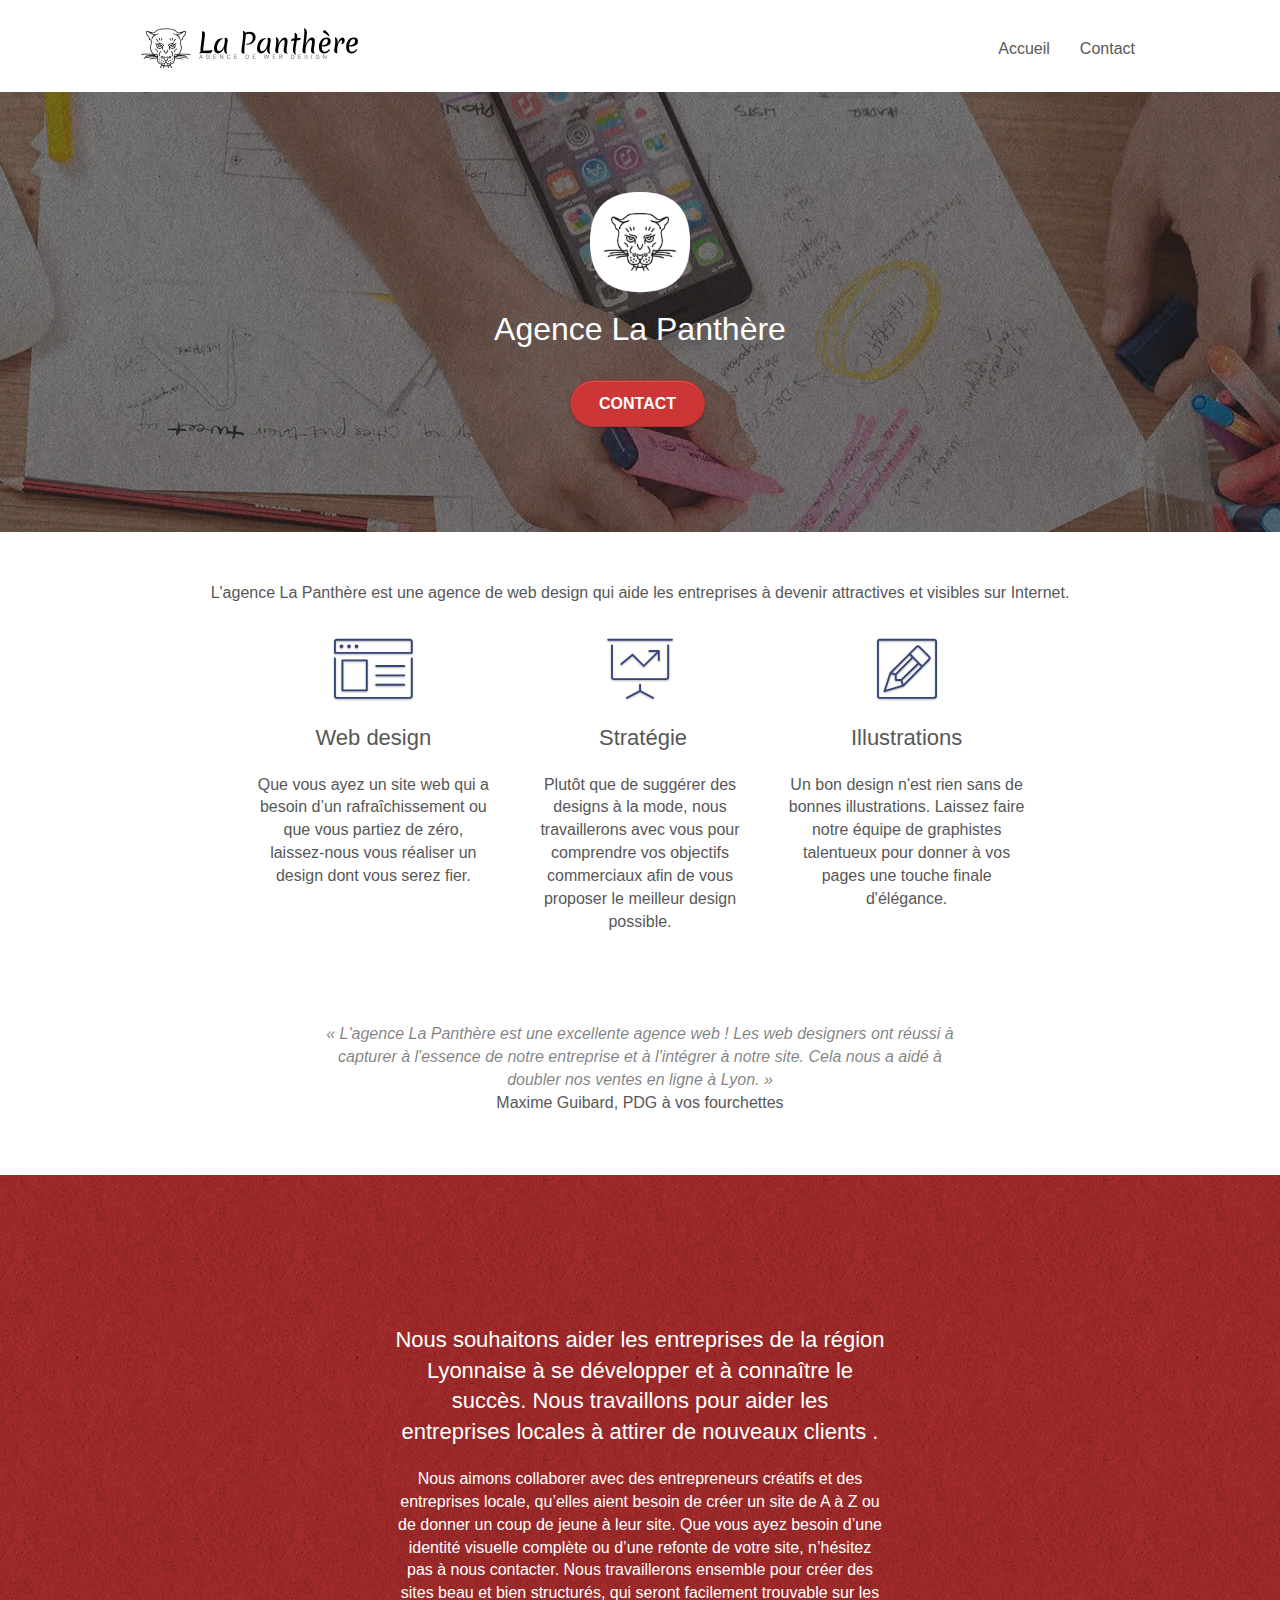
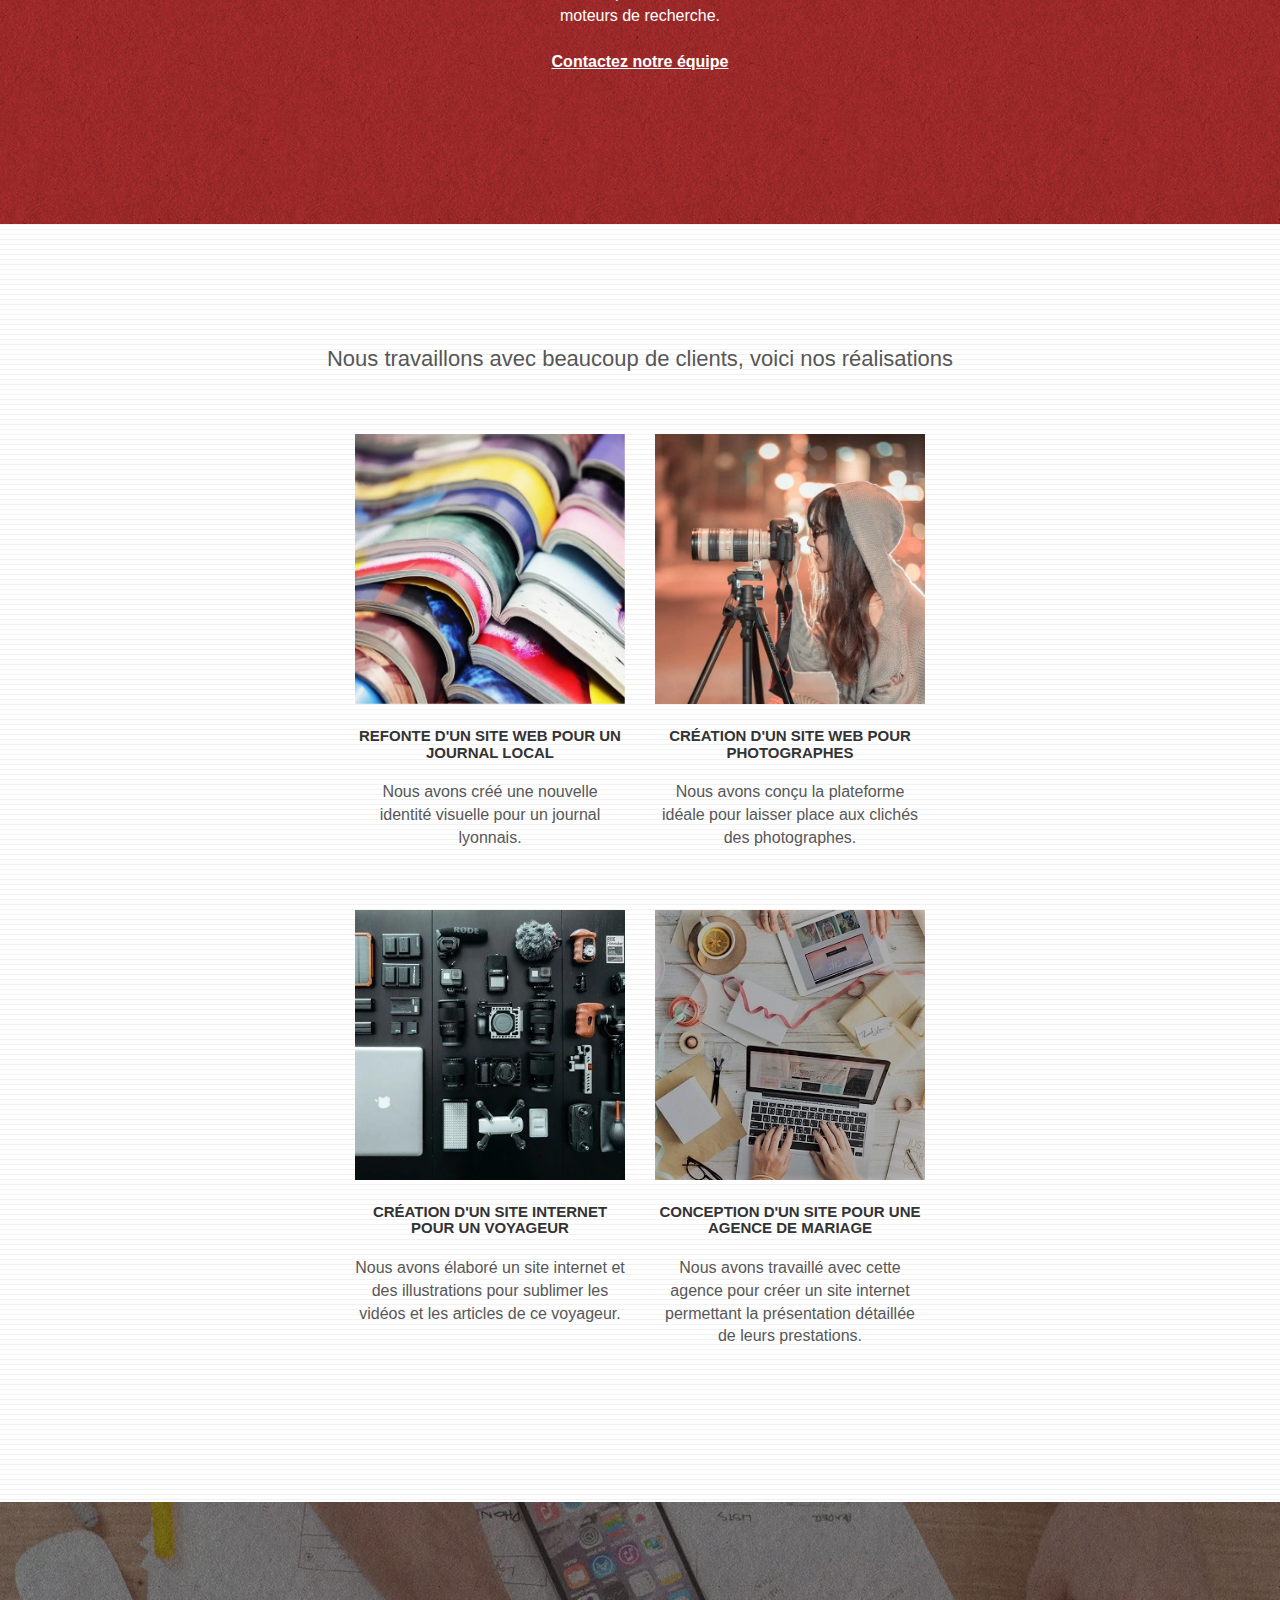
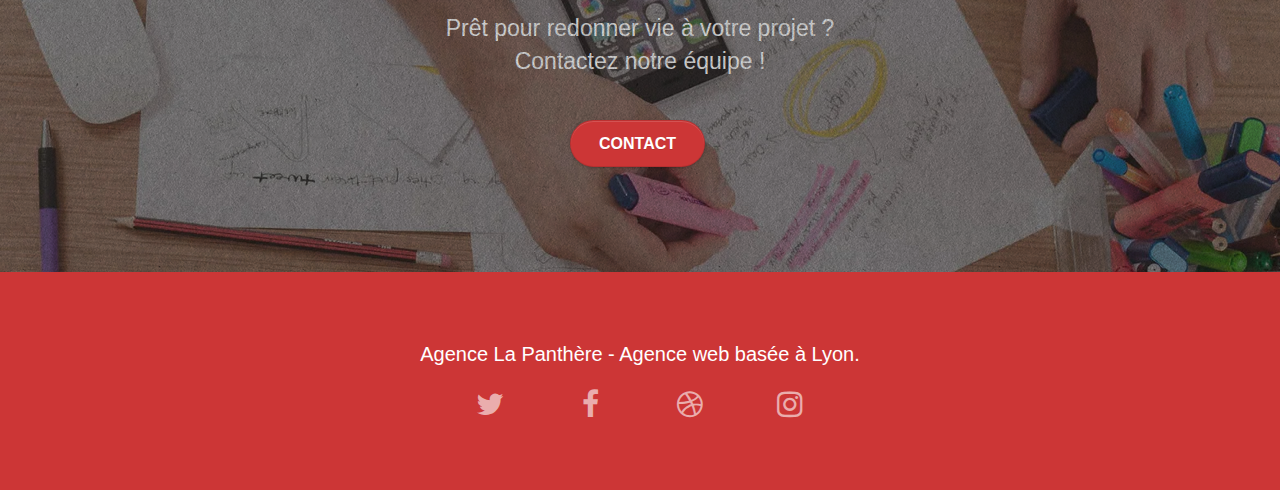
<file: index.html>
<!DOCTYPE html>
<html lang="fr">
  <head>
    <meta charset="utf-8" />
    <meta
      name="description"
      content="Travaillez avec La Panthère, une agence lyonnaise spécialisée dans le web design afin de vous assurer une présence remarquée sur le net."
    />
    <meta
      name="viewport"
      content="width=device-width, initial-scale=1.0, viewport-fit=cover"
    />
    <link rel="shortcut icon" type="image/png" href="favicon.jpg" />
    <link rel="stylesheet" type="text/css" href="./css/bootstrap.min.css" />
    <link rel="stylesheet" type="text/css" href="style.min.css" />
    <link rel="stylesheet" type="text/css" href="./css/font-awesome.min.css" />
    <link rel="stylesheet" type="text/css" href="./css/et-line.css" />
    <script src="./js/jquery-2.1.0.min.js"></script>
    <script src="./js/blocs.min.js"></script>
    <script src="./js/bootstrap.min.js"></script>
    <!-- <script src="./js/jquery.touchSwipe.js" defer></script> -->
    <!-- <script src="./js/gmaps.js"></script> -->
    <title>Agence design La Panthère</title>

    <!-- Analytics -->

    <!-- Analytics END -->
  </head>
  <body>
    <!-- Principal conteneur -->
    <div class="page-container">
      <!-- bloc-0 -->
      <header class="bloc bgc-white l-bloc" id="bloc-0">
        <div class="container bloc-sm">
          <nav class="navbar row">
            <div class="navbar-header">
              <a class="navbar-brand" href="index.html"
                ><img
                  src="img/agence-la-panthere-monochrome.svg"
                  alt="logo de l'agence web La Panthère"
                  height="40"
              /></a>

              <button
                id="nav-toggle"
                type="button"
                class="ui-navbar-toggle navbar-toggle"
                data-toggle="collapse"
                data-target=".navbar-1"
              >
                <span class="sr-only">Toggle navigation</span
                ><span class="icon-bar"></span><span class="icon-bar"></span
                ><span class="icon-bar"></span>
              </button>
            </div>
            <div class="collapse navbar-collapse navbar-1 special-dropdown-nav">
              <ul class="site-navigation nav navbar-nav">
                <li>
                  <a href="index.html">Accueil</a>
                </li>
                <li></li>
                <li>
                  <a href="contact.html">Contact</a>
                </li>
              </ul>
            </div>
          </nav>
        </div>
      </header>
      <!-- bloc-0 END -->

      <!-- bloc-1-presentation -->
      <main
        class="bloc bgc-dark-slate-blue bg-banniere d-bloc bg-t-edge bloc-bg-texture texture-paper b-parallax"
        id="bloc-1-hero"
      >
        <div class="container bloc-lg">
          <div class="row tight-width-whitespace">
            <div class="col-sm-12">
              <img
                src="img/logo.webp"
                class="center-block image-resize-mode"
                width="100"
                alt="logo de l'agence web La Panthère"
              />
              <h1 class="text-center hero-bloc-text tc-white">
                Agence La Panthère
              </h1>
              <div class="text-center">
                <a
                  href="contact.html"
                  class="btn btn-lg btn-clean btn-rd cta-hero btn-atomic-tangerine"
                  id="cta-hero"
                  >Contact</a
                >
              </div>
            </div>
          </div>
        </div>
      </main>
      <!-- bloc-1-presentation END -->

      <!-- bloc-2-services -->
      <section class="bloc bgc-white l-bloc" id="bloc-2-services">
        <div class="container bloc-md">
          <div class="row">
            <div class="col-sm-12 text-center">
              <p class="services-ad">
                L'agence La Panthère est une agence de web design qui aide les
                entreprises à devenir attractives et visibles sur Internet.
              </p>
            </div>
          </div>
          <div class="row voffset-lg med-width-whitespace">
            <article class="col-sm-4">
              <div class="text-center">
                <span
                  class="et-icon-browser sm-shadow icon-dark-slate-blue icons icon-lg"
                ></span>
              </div>
              <h2 class="mg-md text-center">Web design</h2>
              <p class="text-center">
                Que vous ayez un site web qui a besoin d&rsquo;un
                rafraîchissement ou que vous partiez de zéro, laissez-nous vous
                réaliser un design dont vous serez fier.
              </p>
            </article>
            <div class="col-sm-4">
              <div class="text-center">
                <span
                  class="et-icon-presentation sm-shadow icon-dark-slate-blue icons icon-lg"
                ></span>
              </div>
              <h2 class="mg-md text-center">&nbsp;Stratégie</h2>
              <p class="text-center">
                Plutôt que de suggérer des designs à la mode, nous travaillerons
                avec vous pour comprendre vos objectifs commerciaux afin de vous
                proposer le meilleur design possible.<br />
              </p>
            </div>
            <div class="col-sm-4">
              <div class="text-center">
                <span
                  class="et-icon-edit sm-shadow icon-dark-slate-blue icons icon-lg"
                ></span>
              </div>
              <h2 class="mg-md text-center">Illustrations</h2>
              <p class="text-center">
                Un bon design n'est rien sans de bonnes illustrations. Laissez
                faire notre équipe de graphistes talentueux pour donner à vos
                pages une touche finale d'élégance.
              </p>
            </div>
          </div>
          <div class="row voffset-lg voffset">
            <div class="col-xs-12 col-md-8 col-md-offset-2 text-center">
              <q class="quote">
                L'agence La Panthère est une excellente agence web ! Les web
                designers ont réussi à capturer à l'essence de notre entreprise
                et à l'intégrer à notre site. Cela nous a aidé à doubler nos
                ventes en ligne à Lyon.
              </q>
              <p>Maxime Guibard, PDG à vos fourchettes</p>
            </div>
          </div>
        </div>
      </section>
      <!-- bloc-2-services END -->

      <!-- bloc-3-what-i-do -->
      <section
        class="bloc tc-white bgc-atomic-tangerine bg-presentation d-bloc bloc-bg-texture texture-paper b-parallax"
        id="bloc-3-what-i-do"
      >
        <div class="container bloc-lg">
          <div class="row tight-width-whitespace black-background">
            <div class="col-sm-12">
              <h2 class="mg-md text-center tc-white">
                Nous souhaitons aider les entreprises de la région Lyonnaise à
                se développer et à connaître le succès. Nous travaillons pour
                aider les entreprises locales à attirer de nouveaux clients .<br />
              </h2>
              <p class="text-center white">
                Nous aimons collaborer avec des entrepreneurs créatifs et des
                entreprises locale, qu’elles aient besoin de créer un site de A
                à Z ou de donner un coup de jeune à leur site. Que vous ayez
                besoin d’une identité visuelle complète ou d’une refonte de
                votre site, n’hésitez pas à nous contacter. Nous travaillerons
                ensemble pour créer des sites beau et bien structurés, qui
                seront facilement trouvable sur les moteurs de recherche.
                <br /><br /><a class="ltc-white bold-link" href="contact.html"
                  >Contactez notre équipe</a
                ><br />
              </p>
            </div>
          </div>
        </div>
      </section>
      <!-- bloc-3-what-i-do END -->

      <!-- bloc-4-portfolio -->
      <section
        class="bloc bgc-white bg-lines-h2-bg bg-repeat l-bloc"
        id="bloc-4-portfolio"
      >
        <div class="container bloc-lg">
          <div class="row">
            <div class="col-sm-12 text-center">
              <h2>
                Nous travaillons avec beaucoup de clients, voici nos
                réalisations
              </h2>
            </div>
          </div>
          <div class="row tight-width-whitespace portfolio-row">
            <div class="col-sm-6">
              <a
                href="#"
                data-lightbox="img/site-journal.webp"
                data-gallery-id="gallery-1"
                data-caption="Refonte d'un site web pour un journal local"
                data-frame="snapshot-lb"
                ><img
                  src="img/site-journal.webp"
                  alt="photo de journaux"
                  class="img-responsive portfolio-thumb"
              /></a>
              <h3 class="mg-md text-center">
                Refonte d'un site web pour un journal local
              </h3>
              <p class="text-center">
                Nous avons créé une nouvelle identité visuelle pour un journal
                lyonnais.
              </p>
            </div>
            <div class="col-sm-6">
              <a
                href="#"
                data-lightbox="img/site-photographe.webp"
                data-gallery-id="gallery-1"
                data-caption="Création d'un site web pour photographes"
                data-frame="snapshot-lb"
                ><img
                  src="img/site-photographe.webp"
                  class="img-responsive portfolio-thumb"
                  alt="photo d'une photographe"
              /></a>
              <h3 class="mg-md text-center">
                Création d'un site web pour photographes
              </h3>
              <p class="text-center">
                Nous avons conçu la plateforme idéale pour laisser place aux
                clichés des photographes.
              </p>
            </div>
          </div>
          <div class="row tight-width-whitespace portfolio-row">
            <div class="col-sm-6">
              <a
                href="#"
                data-lightbox="img/site-voyageur.webp"
                data-gallery-id="gallery-1"
                data-caption="Création d'un site internet pour un voyageur"
                data-frame="snapshot-lb"
                ><img
                  src="img/site-voyageur.webp"
                  class="img-responsive portfolio-thumb traveler"
                  alt="Photo d'un site pour voyageur"
              /></a>
              <h3 class="mg-md text-center">
                Création d'un site internet pour un voyageur
              </h3>
              <p class="text-center">
                Nous avons élaboré un site internet et des illustrations pour
                sublimer les vidéos et les articles de ce voyageur.
              </p>
            </div>
            <div class="col-sm-6">
              <a
                href="#"
                data-lightbox="img/site-mariage.webp"
                data-gallery-id="gallery-1"
                data-caption="Conception d'un site pour une agence de mariage"
                data-frame="snapshot-lb"
                ><img
                  src="img/site-mariage.webp"
                  class="img-responsive portfolio-thumb wedding"
                  alt="Photo d'une agence de mariage"
              /></a>
              <h3 class="mg-md text-center">
                Conception d'un site pour une agence de mariage
              </h3>
              <p class="text-center">
                Nous avons travaillé avec cette agence pour créer un site
                internet permettant la présentation détaillée de leurs
                prestations.
              </p>
            </div>
          </div>
        </div>
      </section>
      <!-- bloc-4-portfolio END -->

      <!-- bloc-5-cta -->
      <section
        class="bloc bgc-dark-slate-blue bg-banniere d-bloc bloc-bg-texture texture-paper"
        id="bloc-5-cta"
      >
        <div class="container bloc-lg">
          <div class="row">
            <p class="mg-md text-center tc-white">
              Prêt pour redonner vie à votre projet ?<br />Contactez notre
              équipe !
            </p>
            <div class="col-sm-12 text-center">
              <a
                href="contact.html"
                class="btn btn-atomic-tangerine btn-clean btn-rd btn-lg cta-hero"
                >Contact</a
              >
            </div>
          </div>
        </div>
      </section>
      <!-- bloc-5-cta END -->

      <!-- Footer - bloc-8 -->
      <footer class="bloc bgc-atomic-tangerine d-bloc" id="bloc-8">
        <div class="container bloc-sm">
          <div class="row">
            <div class="col-sm-12">
              <p class="text-center white">
                Agence La Panthère - Agence web basée à Lyon.<br />
              </p>
              <ul class="row row-no-gutters social">
                <li class="col-sm-3">
                  <div class="text-center">
                    <a class="social" href="#"
                      ><span class="fa fa-twitter icon-md"></span
                    ></a>
                  </div>
                </li>
                <li class="col-sm-3">
                  <div class="text-center">
                    <a class="social" href="#"
                      ><span class="fa fa-facebook icon-md"></span
                    ></a>
                  </div>
                </li>
                <li class="col-sm-3">
                  <div class="text-center">
                    <a class="social" href="#"
                      ><span class="fa fa-dribbble icon-md"></span
                    ></a>
                  </div>
                </li>
                <li class="col-sm-3">
                  <div class="text-center">
                    <a class="social" href="#"
                      ><span class="fa fa-instagram icon-md"></span
                    ></a>
                  </div>
                </li>
              </ul>
            </div>
          </div>
        </div>
      </footer>
      <!-- Footer - bloc-8 END -->
    </div>
    <!-- Principal conteneur END -->
  </body>
</html>
</file>
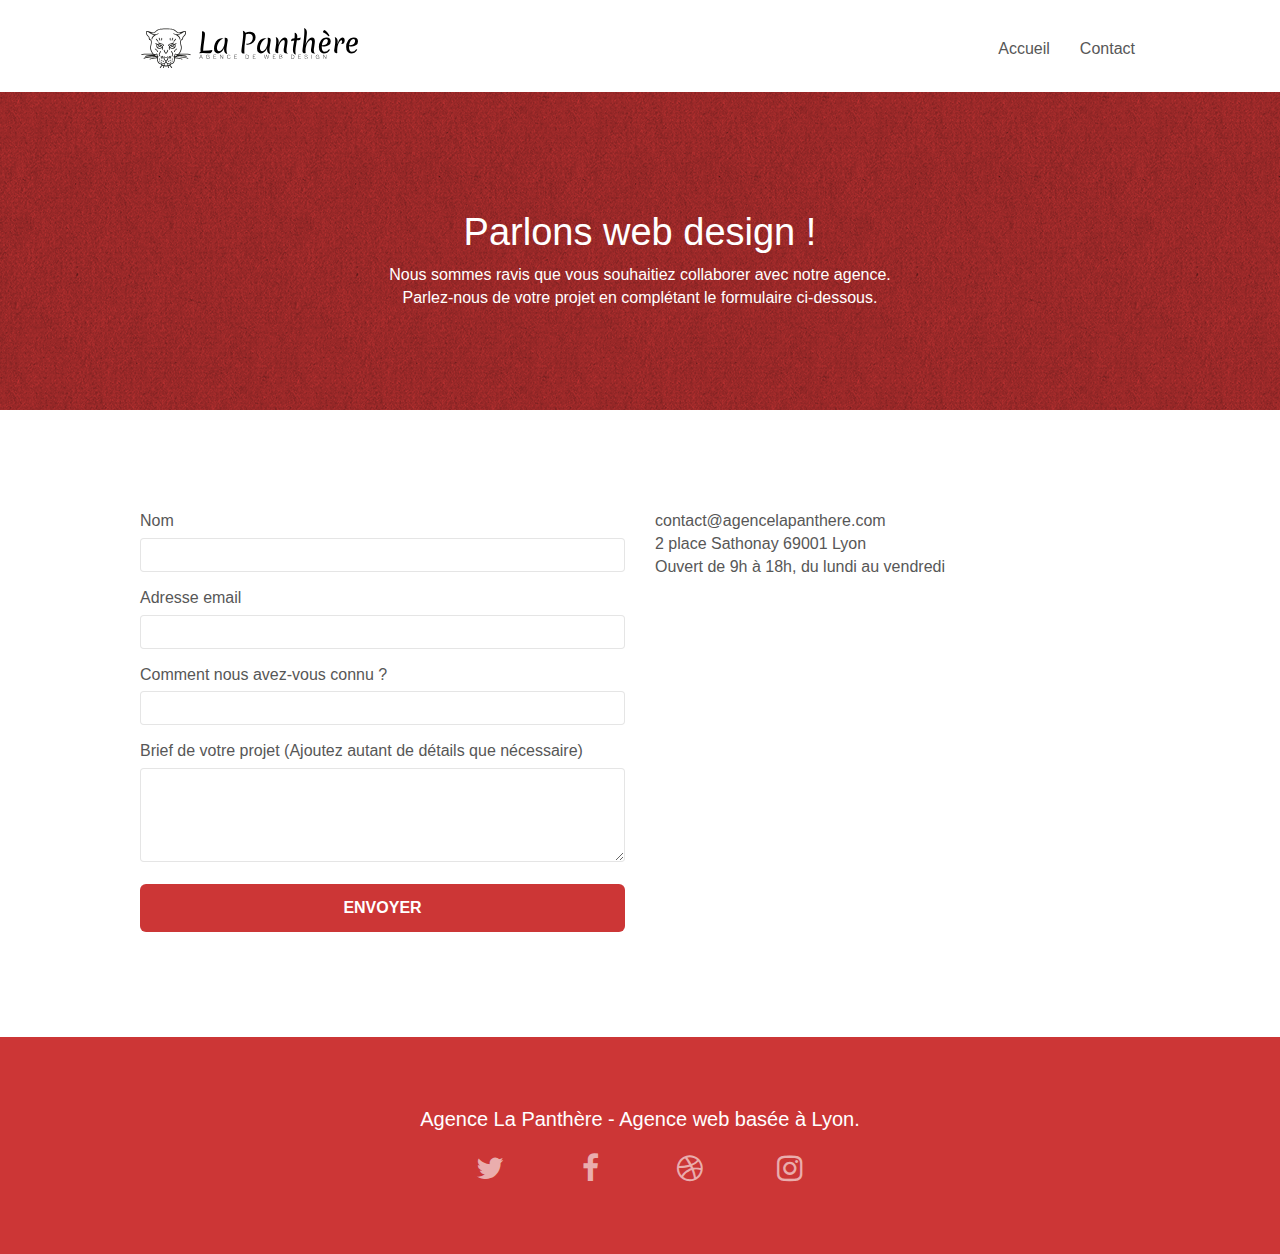
<file: contact.html>
<!DOCTYPE html>
<html lang="fr">
  <head>
    <meta charset="utf-8" />
    <meta
      name="description"
      content="Vous souhaitez avoir un design et un site de qualité pour votre entreprise afin de vous démarquer de la concurrence ? Contactez nous et nous discuterons de vos projets web avec nos experts "
    />
    <meta
      name="viewport"
      content="width=device-width, initial-scale=1.0, viewport-fit=cover"
    />
    <link rel="shortcut icon" type="image/png" href="favicon.jpg" />

    <link rel="shortcut icon" type="image/png" href="favicon.jpg" />
    <link rel="stylesheet" type="text/css" href="./css/bootstrap.min.css" />
    <link rel="stylesheet" type="text/css" href="style.min.css" />
    <link rel="stylesheet" type="text/css" href="./css/font-awesome.min.css" />
    <link rel="stylesheet" type="text/css" href="./css/et-line.css" />

    <script src="./js/jquery-2.1.0.min.js"></script>
    <script src="./js/blocs.min.js"></script>
    <script src="./js/bootstrap.min.js"></script>
    <!-- <script src="./js/jquery.touchSwipe.js" defer></script>
    <script src="./js/gmaps.js"></script> -->
    <title>Contactez l'agence La Panthère</title>

    <!-- Analytics -->

    <!-- Analytics END -->
  </head>
  <body>
    <!-- Principal conteneur -->
    <div class="page-container">
      <!-- bloc-0 -->
      <header class="bloc bgc-white l-bloc" id="bloc-0">
        <div class="container bloc-sm">
          <nav class="navbar row">
            <div class="navbar-header">
              <a class="navbar-brand" href="index.html"
                ><img
                  src="img/agence-la-panthere-monochrome.svg"
                  alt="logo de l'agence Panthère"
                  height="40"
              /></a>

              <button
                id="nav-toggle"
                type="button"
                class="ui-navbar-toggle navbar-toggle"
                data-toggle="collapse"
                data-target=".navbar-1"
              >
                <span class="sr-only">Toggle navigation</span
                ><span class="icon-bar"></span><span class="icon-bar"></span
                ><span class="icon-bar"></span>
              </button>
            </div>
            <div class="collapse navbar-collapse navbar-1 special-dropdown-nav">
              <ul class="site-navigation nav navbar-nav">
                <li>
                  <a href="index.html">Accueil</a>
                </li>
                <li></li>
                <li>
                  <a href="contact.html">Contact</a>
                </li>
              </ul>
            </div>
          </nav>
        </div>
      </header>
      <!-- bloc-0 END -->

      <!-- bloc-6 -->
      <main
        class="bloc bg-dots-bg bg-repeat bgc-atomic-tangerine d-bloc bloc-bg-texture texture-paper"
        id="bloc-6"
      >
        <div class="container bloc-lg">
          <div class="row">
            <div class="col-sm-12">
              <h1 class="text-center hero-bloc-text tc-white">
                Parlons web design !
              </h1>
              <p class="text-center mg-lg tc-white tight-width-whitespace">
                Nous sommes ravis que vous souhaitiez collaborer avec notre
                agence.<br />
                Parlez-nous de votre projet en complétant le formulaire
                ci-dessous.
              </p>
            </div>
          </div>
        </div>
      </main>
      <!-- bloc-6 END -->

      <!-- bloc-7 -->
      <section class="bloc bgc-white l-bloc" id="bloc-7">
        <div class="container bloc-lg">
          <div class="row">
            <div class="col-sm-6">
              <form id="form_1" novalidate>
                <div class="form-group">
                  <label for="name"> Nom </label>
                  <input id="name" name="name" class="form-control" required />
                </div>
                <div class="form-group">
                  <label for="email"> Adresse email </label>
                  <input
                    id="email"
                    name="email"
                    class="form-control"
                    type="email"
                    required
                  />
                </div>
                <div class="form-group">
                  <label for="input_504">
                    Comment nous avez-vous connu ?
                  </label>
                  <input
                    class="form-control"
                    type="email"
                    name="input_504"
                    required
                    id="input_504"
                  />
                </div>
                <div class="form-group">
                  <label for="message">
                    Brief de votre projet (Ajoutez autant de détails que
                    nécessaire)<br /> </label
                  ><textarea
                    id="message"
                    name="message"
                    class="form-control"
                    rows="4"
                    cols="50"
                    required
                  ></textarea>
                </div>
                <button
                  class="bloc-button btn btn-lg btn-block cta-hero btn-atomic-tangerine"
                  type="submit"
                >
                  Envoyer
                </button>
              </form>
            </div>
            <div class="col-sm-6">
              <p>
                contact@agencelapanthere.com<br />2 place Sathonay 69001 Lyon<br />Ouvert
                de 9h à 18h, du lundi au vendredi<br />
              </p>
            </div>
          </div>
        </div>
      </section>
      <!-- bloc-7 END -->

      <!-- ScrollToTop Button -->
      <a class="bloc-button btn btn-d scrollToTop" onclick="scrollToTarget('1')"
        ><span class="fa fa-chevron-up"></span
      ></a>
      <!-- ScrollToTop Button END-->

      <!-- Footer - bloc-8 -->
      <footer class="bloc bgc-atomic-tangerine d-bloc" id="bloc-8">
        <div class="container bloc-sm">
          <div class="row">
            <div class="col-sm-12">
              <p class="text-center white">
                Agence La Panthère - Agence web basée à Lyon.<br />
              </p>
              <div class="row row-no-gutters social">
                <div class="col-sm-3">
                  <div class="text-center">
                    <a class="social" href="index.html"
                      ><span class="fa fa-twitter icon-md"></span
                    ></a>
                  </div>
                </div>
                <div class="col-sm-3">
                  <div class="text-center">
                    <a class="social" href="#"
                      ><span class="fa fa-facebook icon-md"></span
                    ></a>
                  </div>
                </div>
                <div class="col-sm-3">
                  <div class="text-center">
                    <a class="social" href="#"
                      ><span class="fa fa-dribbble icon-md"></span
                    ></a>
                  </div>
                </div>
                <div class="col-sm-3">
                  <div class="text-center">
                    <a class="social" href="#"
                      ><span class="fa fa-instagram icon-md"></span
                    ></a>
                  </div>
                </div>
              </div>
            </div>
          </div>
        </div>
      </footer>
      <!-- Footer - bloc-8 END -->
    </div>
    <!-- Principal conteneur END -->
  </body>
</html>
</file>
<file: css/et-line.css>
@font-face {
    font-family: et-line;
    src: url(../fonts/et-line.eot);
    src: url(../fonts/et-line.eot?#iefix) format('embedded-opentype'), url(../fonts/et-line.woff) format('woff'), url(../fonts/et-line.ttf) format('truetype'), url(../fonts/et-line.svg#et-line) format('svg');
    font-weight: 400;
    font-style: normal
}

.et-icon-adjustments,
.et-icon-alarmclock,
.et-icon-anchor,
.et-icon-aperture,
.et-icon-attachment,
.et-icon-bargraph,
.et-icon-basket,
.et-icon-beaker,
.et-icon-bike,
.et-icon-book-open,
.et-icon-briefcase,
.et-icon-browser,
.et-icon-calendar,
.et-icon-camera,
.et-icon-caution,
.et-icon-chat,
.et-icon-circle-compass,
.et-icon-clipboard,
.et-icon-clock,
.et-icon-cloud,
.et-icon-compass,
.et-icon-desktop,
.et-icon-dial,
.et-icon-document,
.et-icon-documents,
.et-icon-download,
.et-icon-dribbble,
.et-icon-edit,
.et-icon-envelope,
.et-icon-expand,
.et-icon-facebook,
.et-icon-flag,
.et-icon-focus,
.et-icon-gears,
.et-icon-genius,
.et-icon-gift,
.et-icon-global,
.et-icon-globe,
.et-icon-googleplus,
.et-icon-grid,
.et-icon-happy,
.et-icon-hazardous,
.et-icon-heart,
.et-icon-hotairballoon,
.et-icon-hourglass,
.et-icon-key,
.et-icon-laptop,
.et-icon-layers,
.et-icon-lifesaver,
.et-icon-lightbulb,
.et-icon-linegraph,
.et-icon-linkedin,
.et-icon-lock,
.et-icon-magnifying-glass,
.et-icon-map,
.et-icon-map-pin,
.et-icon-megaphone,
.et-icon-mic,
.et-icon-mobile,
.et-icon-newspaper,
.et-icon-notebook,
.et-icon-paintbrush,
.et-icon-paperclip,
.et-icon-pencil,
.et-icon-phone,
.et-icon-picture,
.et-icon-pictures,
.et-icon-piechart,
.et-icon-presentation,
.et-icon-pricetags,
.et-icon-printer,
.et-icon-profile-female,
.et-icon-profile-male,
.et-icon-puzzle,
.et-icon-quote,
.et-icon-recycle,
.et-icon-refresh,
.et-icon-ribbon,
.et-icon-rss,
.et-icon-sad,
.et-icon-scissors,
.et-icon-scope,
.et-icon-search,
.et-icon-shield,
.et-icon-speedometer,
.et-icon-strategy,
.et-icon-streetsign,
.et-icon-tablet,
.et-icon-target,
.et-icon-telescope,
.et-icon-toolbox,
.et-icon-tools,
.et-icon-tools-2,
.et-icon-trophy,
.et-icon-tumblr,
.et-icon-twitter,
.et-icon-upload,
.et-icon-video,
.et-icon-wallet,
.et-icon-wine {
    font-family: et-line;
    speak: none;
    font-style: normal;
    font-weight: 400;
    font-variant: normal;
    text-transform: none;
    line-height: 1;
    -webkit-font-smoothing: antialiased;
    -moz-osx-font-smoothing: grayscale;
    display: inline-block
}

.et-icon-mobile:before {
    content: "\e000"
}

.et-icon-laptop:before {
    content: "\e001"
}

.et-icon-desktop:before {
    content: "\e002"
}

.et-icon-tablet:before {
    content: "\e003"
}

.et-icon-phone:before {
    content: "\e004"
}

.et-icon-document:before {
    content: "\e005"
}

.et-icon-documents:before {
    content: "\e006"
}

.et-icon-search:before {
    content: "\e007"
}

.et-icon-clipboard:before {
    content: "\e008"
}

.et-icon-newspaper:before {
    content: "\e009"
}

.et-icon-notebook:before {
    content: "\e00a"
}

.et-icon-book-open:before {
    content: "\e00b"
}

.et-icon-browser:before {
    content: "\e00c"
}

.et-icon-calendar:before {
    content: "\e00d"
}

.et-icon-presentation:before {
    content: "\e00e"
}

.et-icon-picture:before {
    content: "\e00f"
}

.et-icon-pictures:before {
    content: "\e010"
}

.et-icon-video:before {
    content: "\e011"
}

.et-icon-camera:before {
    content: "\e012"
}

.et-icon-printer:before {
    content: "\e013"
}

.et-icon-toolbox:before {
    content: "\e014"
}

.et-icon-briefcase:before {
    content: "\e015"
}

.et-icon-wallet:before {
    content: "\e016"
}

.et-icon-gift:before {
    content: "\e017"
}

.et-icon-bargraph:before {
    content: "\e018"
}

.et-icon-grid:before {
    content: "\e019"
}

.et-icon-expand:before {
    content: "\e01a"
}

.et-icon-focus:before {
    content: "\e01b"
}

.et-icon-edit:before {
    content: "\e01c"
}

.et-icon-adjustments:before {
    content: "\e01d"
}

.et-icon-ribbon:before {
    content: "\e01e"
}

.et-icon-hourglass:before {
    content: "\e01f"
}

.et-icon-lock:before {
    content: "\e020"
}

.et-icon-megaphone:before {
    content: "\e021"
}

.et-icon-shield:before {
    content: "\e022"
}

.et-icon-trophy:before {
    content: "\e023"
}

.et-icon-flag:before {
    content: "\e024"
}

.et-icon-map:before {
    content: "\e025"
}

.et-icon-puzzle:before {
    content: "\e026"
}

.et-icon-basket:before {
    content: "\e027"
}

.et-icon-envelope:before {
    content: "\e028"
}

.et-icon-streetsign:before {
    content: "\e029"
}

.et-icon-telescope:before {
    content: "\e02a"
}

.et-icon-gears:before {
    content: "\e02b"
}

.et-icon-key:before {
    content: "\e02c"
}

.et-icon-paperclip:before {
    content: "\e02d"
}

.et-icon-attachment:before {
    content: "\e02e"
}

.et-icon-pricetags:before {
    content: "\e02f"
}

.et-icon-lightbulb:before {
    content: "\e030"
}

.et-icon-layers:before {
    content: "\e031"
}

.et-icon-pencil:before {
    content: "\e032"
}

.et-icon-tools:before {
    content: "\e033"
}

.et-icon-tools-2:before {
    content: "\e034"
}

.et-icon-scissors:before {
    content: "\e035"
}

.et-icon-paintbrush:before {
    content: "\e036"
}

.et-icon-magnifying-glass:before {
    content: "\e037"
}

.et-icon-circle-compass:before {
    content: "\e038"
}

.et-icon-linegraph:before {
    content: "\e039"
}

.et-icon-mic:before {
    content: "\e03a"
}

.et-icon-strategy:before {
    content: "\e03b"
}

.et-icon-beaker:before {
    content: "\e03c"
}

.et-icon-caution:before {
    content: "\e03d"
}

.et-icon-recycle:before {
    content: "\e03e"
}

.et-icon-anchor:before {
    content: "\e03f"
}

.et-icon-profile-male:before {
    content: "\e040"
}

.et-icon-profile-female:before {
    content: "\e041"
}

.et-icon-bike:before {
    content: "\e042"
}

.et-icon-wine:before {
    content: "\e043"
}

.et-icon-hotairballoon:before {
    content: "\e044"
}

.et-icon-globe:before {
    content: "\e045"
}

.et-icon-genius:before {
    content: "\e046"
}

.et-icon-map-pin:before {
    content: "\e047"
}

.et-icon-dial:before {
    content: "\e048"
}

.et-icon-chat:before {
    content: "\e049"
}

.et-icon-heart:before {
    content: "\e04a"
}

.et-icon-cloud:before {
    content: "\e04b"
}

.et-icon-upload:before {
    content: "\e04c"
}

.et-icon-download:before {
    content: "\e04d"
}

.et-icon-target:before {
    content: "\e04e"
}

.et-icon-hazardous:before {
    content: "\e04f"
}

.et-icon-piechart:before {
    content: "\e050"
}

.et-icon-speedometer:before {
    content: "\e051"
}

.et-icon-global:before {
    content: "\e052"
}

.et-icon-compass:before {
    content: "\e053"
}

.et-icon-lifesaver:before {
    content: "\e054"
}

.et-icon-clock:before {
    content: "\e055"
}

.et-icon-aperture:before {
    content: "\e056"
}

.et-icon-quote:before {
    content: "\e057"
}

.et-icon-scope:before {
    content: "\e058"
}

.et-icon-alarmclock:before {
    content: "\e059"
}

.et-icon-refresh:before {
    content: "\e05a"
}

.et-icon-happy:before {
    content: "\e05b"
}

.et-icon-sad:before {
    content: "\e05c"
}

.et-icon-facebook:before {
    content: "\e05d"
}

.et-icon-twitter:before {
    content: "\e05e"
}

.et-icon-googleplus:before {
    content: "\e05f"
}

.et-icon-rss:before {
    content: "\e060"
}

.et-icon-tumblr:before {
    content: "\e061"
}

.et-icon-linkedin:before {
    content: "\e062"
}

.et-icon-dribbble:before {
    content: "\e063"
}
</file>
<file: style.min.css>
body{margin:0;padding:0;background:#FFF;overflow-x:hidden;font-size:16px}#bloc-8{padding:3em}#bloc-8 p{margin-bottom:20px;font-size:20px}#bloc-5-cta p{font-size:23px}a,button{transition:all .3s ease-in-out;outline:none!important}.wedding,.traveler{width:100%} a:hover{text-decoration:none;cursor:pointer}.social{list-style-type:none;padding:0}#page-loading-blocs-notifaction{position:fixed;top:0;bottom:0;width:100%;z-index:100000;background:#FFF url(img/pageload-spinner.gif) no-repeat center center}.bloc{width:100%;clear:both;background:50% 50% no-repeat;padding:0 50px;-webkit-background-size:cover;-moz-background-size:cover;-o-background-size:cover;background-size:cover;position:relative}.bloc .container{padding-left:0;padding-right:0}.bloc-lg{padding:100px 50px}.bloc-md{padding:50px}.bloc-sm{padding:20px 50px}.bg-center,.bg-l-edge,.bg-r-edge,.bg-t-edge,.bg-b-edge,.bg-tl-edge,.bg-bl-edge,.bg-tr-edge,.bg-br-edge,.bg-repeat{-webkit-background-size:auto!important;-moz-background-size:auto!important;-o-background-size:auto!important;background-size:auto!important}.bg-repeat{background:repeat}.bg-t-edge{background:top no-repeat}.bloc-bg-texture::before{content:"";background-size:2px 2px;position:absolute;top:0;bottom:0;left:0;right:0}.quote{font-style:italic;font-size:16px;margin-bottom:10px}.texture-paper::before{background:url(img/texture-paper.webp);background-size:280px 280px}.b-parallax{background-attachment:fixed}.d-bloc{color:rgba(255,255,255,.7)}.d-bloc button:hover{color:rgba(255,255,255,.9)}.d-bloc .icon-round,.d-bloc .icon-square,.d-bloc .icon-rounded,.d-bloc .icon-semi-rounded-a,.d-bloc .icon-semi-rounded-b{border-color:rgba(255,255,255,.9)}.d-bloc .divider-h span{border-color:rgba(255,255,255,.2)}.d-bloc .a-btn,.d-bloc .navbar a,.d-bloc .navbar-brand,.d-bloc a .icon-sm,.d-bloc a .icon-md,.d-bloc a .icon-lg,.d-bloc a .icon-xl,.d-bloc h1 a,.d-bloc h2 a,.d-bloc h3 a,.d-bloc h4 a,.d-bloc h5 a,.d-bloc h6 a,.d-bloc p a{color:rgba(255,255,255,.6)}.d-bloc .a-btn:hover,.d-bloc .navbar a:hover,.d-bloc .navbar-brand:hover,.d-bloc a:hover .icon-sm,.d-bloc a:hover .icon-md,.d-bloc a:hover .icon-lg,.d-bloc a:hover .icon-xl,.d-bloc h1 a:hover,.d-bloc h2 a:hover,.d-bloc h3 a:hover,.d-bloc h4 a:hover,.d-bloc h5 a:hover,.d-bloc h6 a:hover,.d-bloc p a:hover{color:rgba(255,255,255,1)}.d-bloc .navbar-toggle .icon-bar{background:rgba(255,255,255,1)}.d-bloc .btn-wire,.d-bloc .btn-wire:hover{color:rgba(255,255,255,1);border-color:rgba(255,255,255,1)}.d-bloc .panel{color:rgba(0,0,0,.5)}.d-bloc .panel button:hover{color:rgba(0,0,0,.7)}.d-bloc .panel icon{border-color:rgba(0,0,0,.7)}.d-bloc .panel .divider-h span{border-color:rgba(0,0,0,.1)}.d-bloc .panel .a-btn{color:rgba(0,0,0,.6)}.d-bloc .panel .a-btn:hover{color:rgba(0,0,0,1)}.d-bloc .panel .btn-wire,.d-bloc .panel .btn-wire:hover{color:rgba(0,0,0,.7);border-color:rgba(0,0,0,.3)}.d-bloc .panel,.l-bloc{color:rgba(0,0,0,.5)}.d-bloc .panel button:hover,.l-bloc button:hover{color:rgba(0,0,0,.7)}.l-bloc .icon-round,.l-bloc .icon-square,.l-bloc .icon-rounded,.l-bloc .icon-semi-rounded-a,.l-bloc .icon-semi-rounded-b{border-color:rgba(0,0,0,.7)}.d-bloc .panel .divider-h span,.l-bloc .divider-h span{border-color:rgba(0,0,0,.1)}.d-bloc .panel .a-btn,.l-bloc .a-btn,.l-bloc .navbar a,.l-bloc .navbar-brand,.l-bloc a .icon-sm,.l-bloc a .icon-md,.l-bloc a .icon-lg,.l-bloc a .icon-xl,.l-bloc h1 a,.l-bloc h2 a,.l-bloc h3 a,.l-bloc h4 a,.l-bloc h5 a,.l-bloc h6 a,.l-bloc p a{color:rgba(0,0,0,.6)}.d-bloc .panel .a-btn:hover,.l-bloc .a-btn:hover,.l-bloc .navbar a:hover,.l-bloc .navbar-brand:hover,.l-bloc a:hover .icon-sm,.l-bloc a:hover .icon-md,.l-bloc a:hover .icon-lg,.l-bloc a:hover .icon-xl,.l-bloc h1 a:hover,.l-bloc h2 a:hover,.l-bloc h3 a:hover,.l-bloc h4 a:hover,.l-bloc h5 a:hover,.l-bloc h6 a:hover,.l-bloc p a:hover{color:rgba(0,0,0,1)}.l-bloc .navbar-toggle .icon-bar{color:rgba(0,0,0,.6)}.d-bloc .panel .btn-wire,.d-bloc .panel .btn-wire:hover,.l-bloc .btn-wire,.l-bloc .btn-wire:hover{color:rgba(0,0,0,.7);border-color:rgba(0,0,0,.3)}.voffset{margin-top:30px}.voffset-lg{margin-top:80px}.row-no-gutters{margin-right:0;margin-left:0}.row.row-no-gutters>[class^="col-"],.row.row-no-gutters>[class*=" col-"]{padding-right:0;padding-left:0}#bloc-1-hero h1{font-size:32px}.navbar{margin-bottom:0;z-index:1}.navbar-brand{height:auto;padding:3px 15px;font-size:25px;font-weight:400;font-weight:600;line-height:44px}.navbar-brand img{max-height:200px;margin:0 5px 0 0;display:inline}.navbar-brand img[src$=svg]{min-width:100px}.nav-center .navbar-brand img{margin:0}.navbar .nav{padding-top:2px;margin-right:-16px;float:right;z-index:1}.nav>li{float:left;margin-top:4px;font-size:16px}.navbar-nav .open .dropdown-menu>li>a{text-align:inherit}.nav>li a:hover,.nav>li a:focus{background:transparent}.navbar-toggle{margin:10px 10px 0 0;border:0}.navbar-toggle:hover{background:transparent!important}.navbar-toggle .icon-bar{background-color:rgba(0,0,0,.5);width:26px}.nav-invert .navbar .nav{float:left}.nav-invert .navbar-header,.nav-invert .navbar-brand{float:right;position:relative;z-index:2}@media (min-width:768px){.site-navigation{position:absolute;top:50%;right:20px;transform:translate(0,-50%);-webkit-transform:translateY(-50%)}.nav>li .dropdown-menu a,.nav>li .dropdown-menu a:hover{color:#484848}.nav-invert .site-navigation{left:0;right:0}.nav-center{text-align:center}.nav-center .navbar-header{width:100%}.nav-center .navbar-header,.nav-center .navbar-brand,.nav-center .nav>li{float:none;display:inline-block}.nav-center .site-navigation{position:relative;width:100%;right:0;margin-right:0;margin-top:20px}.nav-center.mini-nav .navbar-toggle{float:none;margin:10px auto 0}}.nav>li>.dropdown a{background:none!important;display:block;padding:14px 15px}nav .caret{margin:0 5px}.dropdown-menu .dropdown-menu{top:-8px;left:100%}.dropdown-menu .dropmenu-flow-right{top:100%;left:0;margin-left:-1px;border-top-left-radius:0;border-top-right-radius:0}.dropdown-menu .dropdown span{border:4px solid #000;border-top-color:transparent;border-right-color:transparent;border-bottom-color:transparent;margin:6px -5px 0 0!important;float:right}.mg-md{margin-top:10px;margin-bottom:20px}.mg-lg{margin-top:10px;margin-bottom:40px}.btn{margin:0 5px 5px 0}.btn.pull-right{margin:0 0 5px 5px}.btn-d,.btn-d:hover,.btn-d:focus{color:#FFF;background:rgba(0,0,0,.3)}button{outline:none!important}.btn-rd{border-radius:40px}.btn-clean{border:1px solid rgba(0,0,0,.08);border-bottom-color:rgba(0,0,0,.1);text-shadow:0 1px 0 rgba(0,0,1,.1);box-shadow:0 1px 3px rgba(0,0,1,.25),inset 0 1px 0 0 rgba(255,255,255,.15)}.icon-md{font-size:30px!important}.icon-lg{font-size:60px!important}.sm-shadow{text-shadow:0 1px 2px rgba(0,0,0,.3)}.panel-sq,.panel-sq .panel-heading,.panel-sq .panel-footer{border-radius:0}.panel-rd{border-radius:30px}.panel-rd .panel-heading{border-radius:29px 29px 0 0}.panel-rd .panel-footer{border-radius:0 0 29px 29px}.form-control{border-color:rgba(0,0,0,.1);box-shadow:none}.scrollToTop{width:40px;height:40px;position:fixed;bottom:20px;right:20px;opacity:0;z-index:500;transition:all .3s ease-in-out}.scrollToTop span{margin-top:6px}.showScrollTop{font-size:14px;opacity:1}a[data-lightbox]{position:relative;display:block;text-align:center}a[data-lightbox]:hover::before{content:"+";font-family:"HelveticaNeue-Light","Helvetica Neue Light","Helvetica Neue",Helvetica,Arial;font-size:32px;width:50px;height:50px;margin-left:-25px;border-radius:50%;background:rgba(0,0,0,.6);color:#FFF;font-weight:100;z-index:1;position:absolute;top:50%;transform:translateY(-50%);-webkit-transform:translateY(-50%)}a[data-lightbox]:hover img{opacity:.6;-webkit-animation-fill-mode:none;animation-fill-mode:none}#lightbox-modal{display:flex;align-items:center}#lightbox-modal .modal-dialog{width:90%;max-width:900px;margin:0 auto 0}#lightbox-modal .modal-dialog img{max-height:90vh;margin:0 auto}.lightbox-caption{padding:20px;color:#FFF;background:rgba(0,0,0,.5);position:absolute;left:15px;right:15px}.close-lightbox{color:#FFF;font-size:30px;position:absolute;top:20px;right:20px;z-index:20;background:rgba(0,0,0,.5);border:none;line-height:30px;padding:0 9px 5px;opacity:.3}.close-lightbox:hover,.next-lightbox:hover,.prev-lightbox:hover{opacity:1;color:#FFF}.next-lightbox,.prev-lightbox{font-size:20px;color:rgba(255,255,255,.9);background:rgba(0,0,0,.5);transition:all .2s ease-in-out;position:absolute;top:45%;z-index:1;opacity:.4}.next-lightbox{padding:6px 8px 1px 13px;right:25px}.prev-lightbox{padding:6px 13px 1px 10px;left:25px}.snapshot-lb .modal-body{padding-bottom:45px}.snapshot-lb .lightbox-caption{padding:0;color:rgba(0,0,0,.5);background:none}h1,h2,h3,h4,h5,h6,p,label,.btn,a{font-family:"helvetica";font-weight:400;color:#575757!important}.container{max-width:1000px}.hero-bloc-text{font-size:38px}.hero-bloc-text-sub{font-size:36px}.statement-bloc-text{line-height:26px;font-style:italic;font-size:20px;text-align:center;font-weight:lighter;max-width:520px;margin:auto auto auto auto}p{font-size:16px}.tight-width-whitespace{max-width:600px;margin:auto auto auto auto}.h1{font-size:20px;font-family:"Open Sans"}.cta-hero{margin-top:22px;color:#FFFFFF!important;text-transform:uppercase;padding:12px 28px 12px 28px;font-size:16px;font-weight:700}.social{max-width:400px;margin:auto auto auto auto}h2{font-size:22px;line-height:1.4em}h3{font-size:15px;text-transform:uppercase;font-weight:700;color:#333333!important}.med-width-whitespace{max-width:800px;margin:auto auto auto auto;box-shadow:0 0 0 #000}h1{color:#333333!important}h4{color:#333333!important}.icons{margin-bottom:14px;margin-top:24px}.white{color:#FFFFFF!important}.portfolio-thumb{margin-bottom:24px}.portfolio-row{margin-bottom:44px;margin-top:50px}.avatar{box-shadow:0 4px 9px rgba(0,0,0,.3)}.black-background{background-color:#CC3636;padding:40px 40px 40px 40px}.bold-link{font-weight:900;text-decoration:underline!important}.bgc-white{background-color:#FFF}.bgc-dark-slate-blue{background-color:#364577}.bgc-atomic-tangerine{background-color:#CC3636}.tc-white{color:white!important}.btn-atomic-tangerine{background:#CC3636;color:#FFFFFF!important}.btn-atomic-tangerine:hover{background:#CC3636!important;color:#FFFFFF!important}.ltc-white{color:#FFFFFF!important}.ltc-white:hover{color:#cccccc!important}.ltc-atomic-tangerine{color:#CC3636!important}.ltc-atomic-tangerine:hover{color:#c27956!important}.icon-dark-slate-blue{color:#364577!important;border-color:#364577!important}.bg-dots-bg{background-image:url(img/dots-bg.png)}.bg-lines-h2-bg{background-image:url(img/lines-h2-bg.webp)}.bg-banniere{background-image:url(img/agence-la-panthere.webp)}.bg-presentation{background-image:url(img/image-de-presentation.webp)}@media (max-width:1024px){.bloc{padding-left:20px;padding-right:20px}.bloc.full-width-bloc,.bloc-tile-2.full-width-bloc .container,.bloc-tile-3.full-width-bloc .container,.bloc-tile-4.full-width-bloc .container{padding-left:0;padding-right:0}}@media (max-width:992px) and (min-width:768px){.navbar .nav{max-width:80%}.nav-center.navbar .nav{max-width:100%}}@media only screen and (min-width:768px) and (max-width:1024px) and (orientation:landscape){.b-parallax{background-attachment:scroll}}@media only screen and (min-width:1024px) and (max-width:1366px) and (-webkit-min-device-pixel-ratio:1.5){.b-parallax{background-attachment:scroll}}@media (max-width:991px){.container{width:100%}.b-parallax{background-attachment:scroll}.page-container,#hero-bloc{overflow-x:hidden;position:relative}.bloc-group,.bloc-group .bloc{display:block;width:100%}.bloc-fill-screen .fill-bloc-top-edge,.bloc-fill-screen .fill-bloc-bottom-edge{padding:0 20px;}}@media (max-width:767px){.page-container{overflow-x:hidden;position:relative}h1,h2,h3,h4,h5,h6,p,#disqus_thread{padding-left:10px!important;padding-right:10px!important}.b-parallax{background-attachment:scroll}.navbar .nav{padding-top:0;border-top:1px solid rgba(0,0,0,.2);float:none!important}.navbar.row{margin-left:0;margin-right:0}.site-navigation{position:inherit;transform:none;-webkit-transform:none;-ms-transform:none}.nav>li{margin-top:0;border-bottom:1px solid rgba(0,0,0,.1);background:rgba(0,0,0,.05);text-align:left;padding-left:15px;width:100%}.nav>li:hover{background:rgba(0,0,0,.08)}.dropdown .dropdown a .caret{float:none;margin:5px 0 0 10px!important;border:4px solid #000;border-bottom-color:transparent;border-right-color:transparent;border-left-color:transparent}#hero-bloc .navbar .nav{background:rgba(0,0,0,.8)}#hero-bloc .navbar .nav a{color:rgba(255,255,255,.6)}.hero{padding:50px 0}.hero-nav{left:-1px;right:-1px}.navbar-collapse{padding:0;overflow-x:hidden;-webkit-box-shadow:none;box-shadow:none}.navbar-brand img{max-height:40px;width:auto}.nav-invert .navbar-header{float:none;width:100%}.nav-invert .navbar-toggle{float:left;margin-left:10px}.bloc-xxl,.bloc-xl,.bloc-lg{padding:70px 0}.bloc-sm,.bloc-md{padding-left:0;padding-right:0}.bloc-tile-2 .container,.bloc-tile-3 .container,.bloc-tile-4 .container,.bloc-fill-screen .fill-bloc-top-edge,.bloc-fill-screen .fill-bloc-bottom-edge{padding-left:0;padding-right:0}.a-block{padding:0 10px}.btn-dwn{display:none}.voffset{margin-top:5px}.voffset-md{margin-top:20px}.voffset-lg{margin-top:30px}form{padding:5px}.close-lightbox{display:inline-block}.blocsapp-device-iphone5{background-size:216px 425px;padding-top:60px;width:216px;height:425px}.blocsapp-device-iphone5 img{width:180px;height:320px}}@media (max-width:400px){.bloc{padding-left:0;padding-right:0}}@media (max-width:767px){.bloc-mob-center-text{text-align:center}}
</file>
